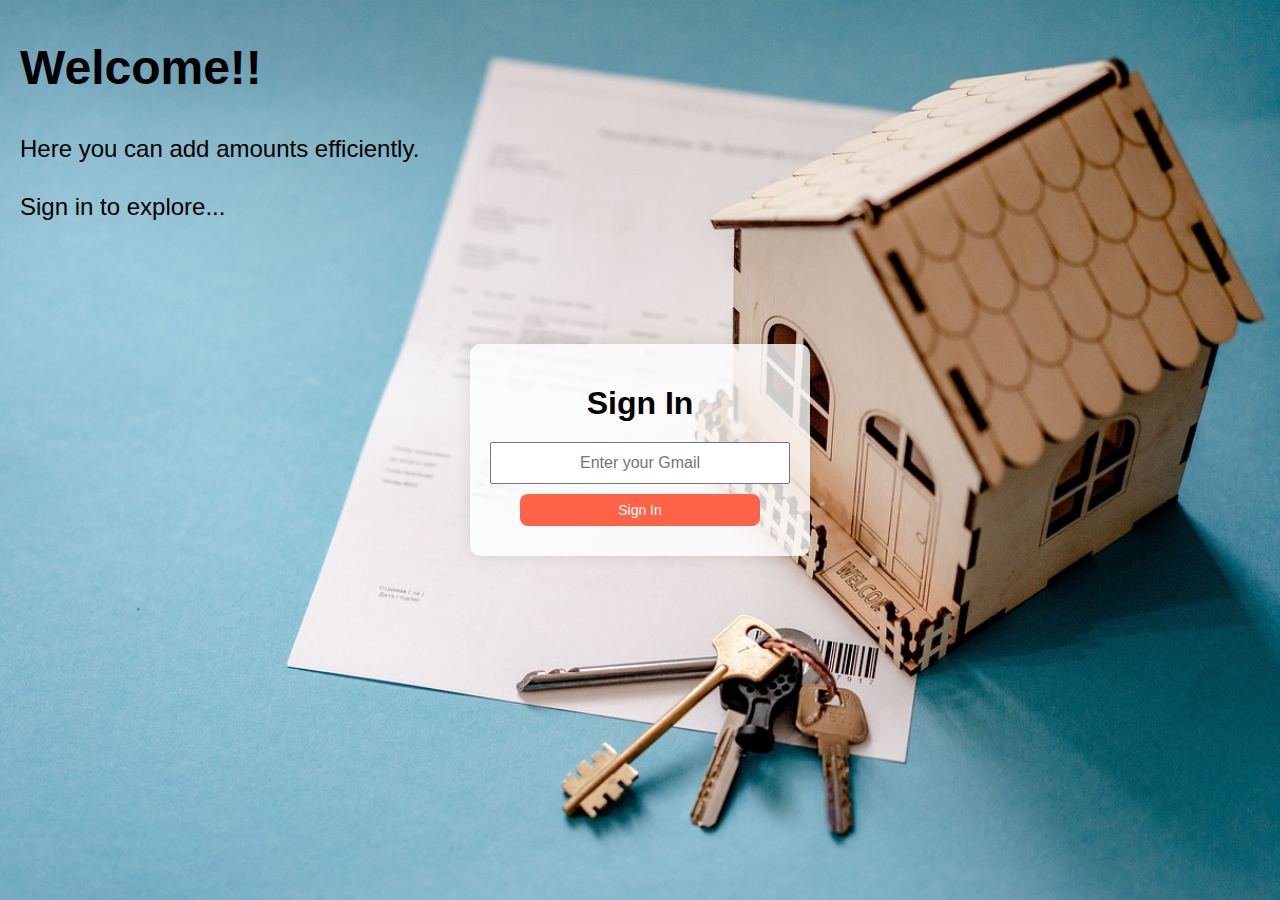
<file: index.html>
<!DOCTYPE html>
<html lang="en">
<head>
    <meta charset="UTF-8">
    <meta name="viewport" content="width=device-width, initial-scale=1.0">
    <title>Sign In and Amount Adder</title>
    <link rel="stylesheet" href="styles.css">
</head>
<body class="sign-in-page"> <!-- Initially set class to sign-in-page -->

    <div class="background-content">
        <h2>Welcome!!</h2>
        <p>Here you can add amounts efficiently.</p>
        <p>Sign in to explore...</p>
    </div>

    <!-- Sign In Section -->
    <div id="signInContainer" class="container">
        <h1>Sign In</h1>
        <input type="email" id="emailInput" placeholder="Enter your Gmail" 
        pattern="[a-zA-Z0-9._%+-]+@gmail\.com" title="Please enter a valid Gmail address (e.g. example@gmail.com)" required
        onkeypress="checkSignInEnter(event)" />

        <button onclick="signIn()">Sign In</button>
    </div>

    <!-- Amount Adder Section -->
    <div id="mainContent" class="container" style="display: none;">
        <!-- Animated Text Section -->
        <div id="animatedText" class="animated-text" style="display:block;">
            <p>💰💰Sum Up of Amounts Transffered To CHENCHU KRISHNAIAH!</p>
        </div>
        <h1>Amount Adder</h1>
        <input type="number" id="amountInput" placeholder="Enter an amount" onkeypress="checkEnter(event)" />
        <button onclick="addAmount()">Add</button>
        <p>Total Amount: <span id="totalAmount">0</span></p>

        <!-- Contact Us Button -->
        <a href="contact.html" class="contact-us-button">Contact Us</a>
    </div>
    <script src="script.js"></script>
</body>
</html>
</file>
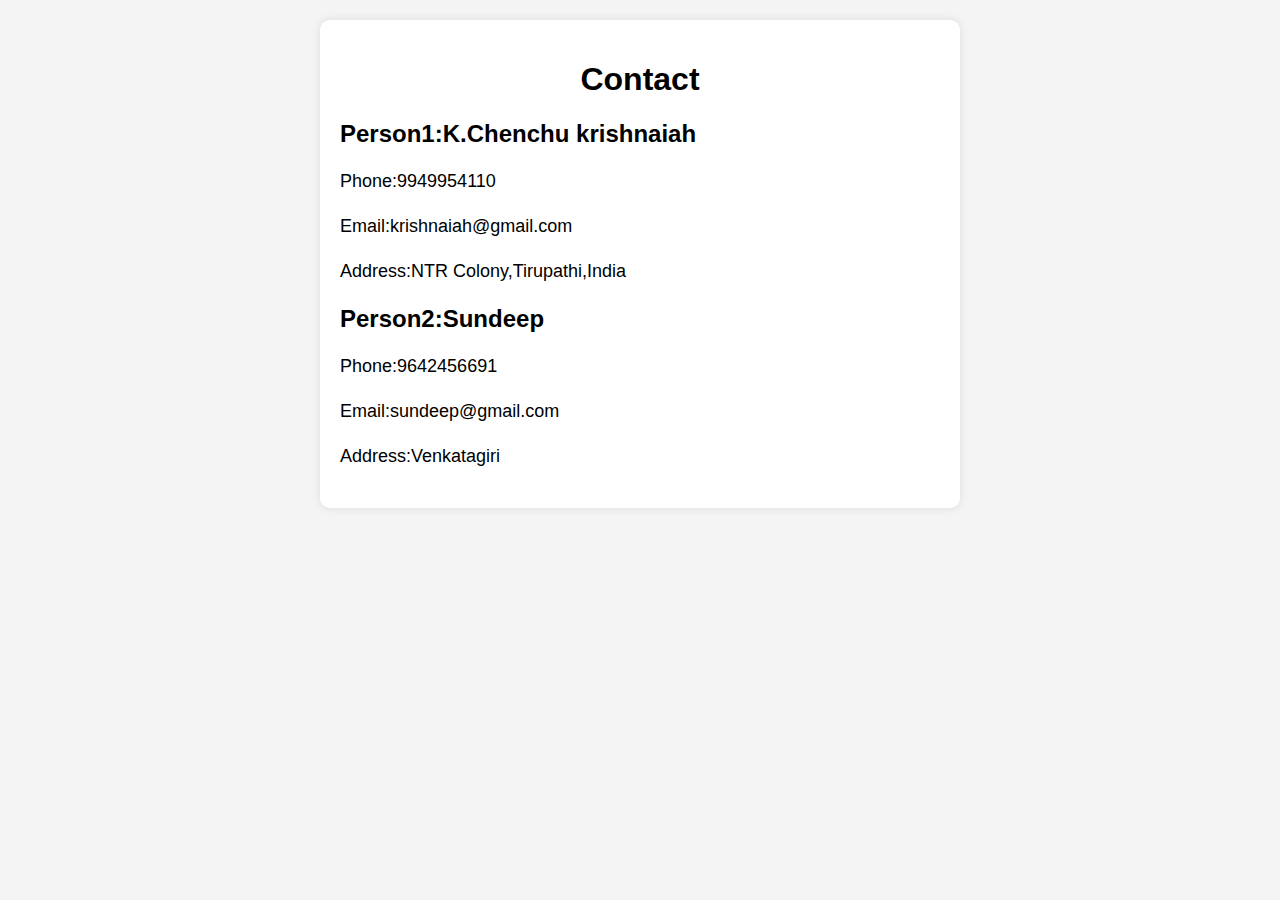
<file: contact.html>
<!DOCTYPE html>
<html lang="en">
<head>
    <meta charset="UTF-8">
    <meta name="viewport" content="width=device-width, initial-scale=1.0">
    <title>Contact Us</title>
    <style>
        body {
            font-family: Arial, sans-serif;
            background-color: #f4f4f4;
            margin: 0;
            padding: 20px;
        }
        .contact-container {
            max-width: 600px;
            margin: auto;
            padding: 20px;
            background-color: white;
            box-shadow: 0 0 10px rgba(0, 0, 0, 0.1);
            border-radius: 10px;
        }
        h1 {
            text-align: center;
        }
        p {
            font-size: 18px;
            line-height: 1.5;
        }
    </style>
</head>
<body>
    <div class="contact-container">
        <h1>Contact</h1>
        <h2>Person1:K.Chenchu krishnaiah</h2>
        <p>Phone:9949954110</p>
        <p>Email:krishnaiah@gmail.com</p>
        <p>Address:NTR Colony,Tirupathi,India</p>
        <h2>Person2:Sundeep</h2>
        <p>Phone:9642456691</p>
        <p>Email:sundeep@gmail.com</p>
        <p>Address:Venkatagiri</p>
    </div>
</body>
</html>
</file>
<file: styles.css>
body {
    font-family: Arial, sans-serif;
    background-color: #f4f4f4;
    display: flex;
    justify-content: center;
    align-items: center;
    height: 100vh;
    margin: 0;
}

.container {
    background-color: white;
    padding: 20px;
    border-radius: 10px;
    box-shadow: 0 0 15px rgba(0, 0, 0, 0.1);
    text-align: center;
    display: flex;
    flex-direction: column;
    align-items: center;
    justify-content: center;
    width: 300px; 
}

h1 {
    margin-bottom: 20px;
}
.gif-image {
    width: 200px;
    height: 200px;
    margin: 20px 0;
}
body {
    font-family: Arial, sans-serif;
    background-image:url('signin.jpg'); /* Path to your uploaded image */
    background-size:cover; /* Make sure the background covers the entire page */
    background-position:center; /* Center the background image */
    background-repeat: no-repeat; /* Prevent the background from repeating */
    background-color: aliceblue;
    display:flow-root;
    justify-content: center;
    align-items: center;
    height: 100vh;
    margin: 0;
}
.container {
    background-color: rgba(255, 255, 255, 0.8); /* Add semi-transparent white background for readability */
    padding: 20px;
    border-radius: 10px;
    box-shadow: 0 0 15px rgba(0, 0, 0, 0.1);
    text-align: center;
    display: flex;
    flex-direction: column;
    align-items: center;
    justify-content: center;
    width: 300px;
}

h1 {
    margin-bottom: 20px;
}
input {
    padding: 10px;
    font-size: 16px;
    margin-bottom: 10px;
    width: 100%;
    box-sizing: border-box;
}

button {
    padding: 10px 20px;
    font-size: 16px;
    margin-block-end:10px;
    cursor: pointer;
    background-color: #5c4caf;
    color: white;
    border: none;
    border-radius: 5px;
    width: 100%;
}

button:hover {
    background-color: #a04545;
    transform: scale(1.03);
}
button:active {
    background-color: #FF3300; /* Even darker shade on click */
    transform: scale(1);  /* Restore size on click */
}

p {
    font-size: 18px;
    margin-top: 20px;
}

.gif-image {
    width: 200px;
    height: 200px;
    margin: 20px 0;
}
/* Animated text at the top */
.animated-text {
    position: absolute;
    top: 10px;   /* Adjust this value to place it at the top */
    left: 0;  /* Starting point on the left side of the screen */
    width: 100%; /* Ensure it spans the full width of the screen */
    text-align: center;  /* Center the text horizontally within the container */
    z-index: 1;
    overflow: hidden; 
}
/* Animation using keyframes */
@keyframes moveLikeTrain {
    0% {
        transform: translateX(-100%);  /* Start off-screen to the left */
    }
    100% {
        transform: translateX(100%);   /* Move off-screen to the right */
    }
}

.animated-text p {
    font-size: 24px;  /* Adjust the size */
    font-weight: bold;
    color: #070707f4;   /* Adjust color */
    animation: moveLikeTrain 10s linear infinite;  /* Slowed down to 10s for smoother motion */
    transform: translateZ(0);  /* Prevents sub-pixel blurring by forcing the element onto the GPU */
    will-change: transform;    /* Optimize for smoother transformations */
    white-space: wrap;       /* Prevents the text from wrapping */
    -webkit-font-smoothing: antialiased;  /* Optimize font rendering */
    -moz-osx-font-smoothing: grayscale;
}
/* Body Styles */
body {
    font-family: Arial, sans-serif;
    background-color: #f4f4f4;
    display: flex;
    justify-content: center;
    align-items: center;
    height: 100vh;
    margin: 0;
    position: relative; /* For positioning background content */
}

/* Background Content Styles - Aligned to the left and vertically centered */
.background-content {
    position: absolute;
    top: 0;
    left: 0;  /* Align to the left */
    width: 40%;  /* Take up 40% of the screen width, adjust if needed */
    height: 100%;
    padding-left: 20px;  /* Padding for some spacing from the edge */
    z-index: -1;  /* Ensure it stays behind the sign-in container */
    display: flex;
    flex-direction:column;
    justify-content:top;  /* Vertically top the content */
    text-align:left;  /* Align text to the left */
    color: rgb(0, 0, 0); /* Slight transparency */
}

.background-content h2 {
    font-size: 48px;
    font-weight: bold;
    margin-bottom: 20px;
}

.background-content p {
    font-size: 24px;
    margin-bottom: 10px;
}
/* Add a media query for smaller screens */
@media screen and (max-width: 600px) {
    .background-content {
        width: 100%;  /* Make it take up the full width on mobile */
        padding-left: 10px;  /* Adjust padding for smaller screens */
        text-align: center;  /* Center the text on small screens */
    }

    .background-content h2 {
        font-size: 28px;  /* Reduce font size for smaller screens */
    }

    .background-content p {
        font-size: 18px;  /* Adjust paragraph size for better fit */
    }
}
Key Change

/* Sign In Container */
.container {
    background-color: white;
    padding: 20px;
    border-radius: 10px;
    box-shadow: 0 0 15px rgba(0, 0, 0, 0.1);
    text-align: center;
    display: flex;
    flex-direction: column;
    align-items: center;
    justify-content: center;
    width: 300px;
    z-index: 1; /* Ensure the sign-in container is above the background content */
}

input {
    padding: 10px;
    font-size: 16px;
    margin-bottom: 10px;
    width: 100%;
    box-sizing: border-box;
    text-align: center;
}

button {
    padding: 8px 0;
    font-size: 14px;
    cursor: pointer;
    background-color: #FF6347;
    color: white;
    border: none;
    border-radius: 8px;
    width: 80%;
}
/* Apply the animated GIF as a background for the body */
body.amount-adder-background {
    background-image: url('add.gif'); /* Background GIF */
    background-size: cover;  /* Cover entire page */
    background-position: center;  /* Center the image */
    background-repeat: no-repeat;  /* No repeat */
    /* No animation keyframes here */
}
/* Fixed position for the Contact Us button */
.contact-us-button {
    position: fixed;
    bottom: 20px;  /* Distance from the bottom of the page */
    right: 20px;   /* Distance from the right of the page */
    background-color: #FFC107;  /* Yellow color similar to the example */
    color: black;
    padding: 12px 20px;
    border-radius: 5px;
    box-shadow: 0 4px 8px rgba(0, 0, 0, 0.2); /* Depth effect */
    font-size: 16px;
    text-align: center;
    text-decoration: none;
    z-index: 1000; /* Ensure it's on top of all other elements */
    transition: background-color 0.3s, transform 0.3s;
}

.contact-us-button:hover {
    background-color: #FFA000; /* Darken on hover */
    transform: scale(1.05);  /* Slightly enlarge on hover */
}

/* Style for the Amount Adder container without animation */
#mainContent {
    background-color: rgba(255, 255, 255, 0.8);  /* Keep semi-transparent container */
    padding: 20px;
    border-radius: 10px;
    box-shadow: 0 0 15px rgba(0, 0, 0, 0.1);
    text-align: center;
    display: flex;
    flex-direction: column;
    align-items: center;
    justify-content: center;
    width: 300px;
    z-index: 1;  /* Keep it on top of the background */
    margin: 20px auto;
}

/* Remove any animations on container or text inside */
#mainContent h1, #mainContent input, #mainContent button, #mainContent p {
    animation: none;  /* No animation */
}
/* General Mobile Styles */
@media screen and (max-width: 600px) {

    /* Make the container full width on mobile */
    .container {
        width: 100%;
        padding: 15px;
        box-sizing: border-box;
    }

    /* Adjust input fields and buttons */
    input, button {
        font-size: 14px;
        padding: 8px;
    }

    /* Reduce button size */
    button {
        width: 100%;  /* Full width button on mobile */
    }

    /* Adjust heading font size */
    h1 {
        font-size: 24px;  /* Reduce heading size on mobile */
    }

    /* Adjust background content (if still using it) */
    .background-content {
        font-size: 14px;
        padding: 10px;
        text-align: center;
    }

    /* Adjust the size of the animated background image */
    body {
        background-size: cover;  /* Ensure the background image covers the mobile screen */
    }

    /* Contact Us Button - Make it smaller on mobile */
    .contact-us-button {
        padding: 10px;
        font-size: 14px;
        bottom: 10px;
        right: 10px;
    }
}
.container {
    display: flex;
    flex-direction: column; /* Stack items vertically */
    align-items: center;
    justify-content: center;
}
.gif-image {
    width: 100%; /* Responsive images: use the full width on mobile */
    height: auto; /* Maintain aspect ratio */
}

@media screen and (max-width: 600px) {
    h1 {
        font-size: 20px;  /* Smaller font for mobile */
    }

    p {
        font-size: 14px;  /* Adjust paragraph size */
    }
}
.animated-text {
    position: absolute; 
    top: 20px;  /* Adjust top positioning */
    left: 0;
    width: 100%; 
    text-align: center; 
    z-index: 1;
    font-size: 24px;  /* Adjust size if needed */
    font-weight: bold;
    color: #af4c4cd8;   /* Ensure text color is visible */
    animation: moveLikeTrain 10s linear infinite;
    white-space:wrap;
}

.animated-text p {
    font-size: 24px;  /* Adjust the size */
    font-weight: bold;
    color: #0a0a0a;   /* Adjust color */
    animation: moveLikeTrain 10s linear infinite;  /* Slowed down to 10s for smoother motion */
    transform: translateZ(0);  /* Prevents sub-pixel blurring by forcing the element onto the GPU */
    will-change: transform;    /* Optimize for smoother transformations */
    white-space: wrap;       /* Prevents the text from wrapping */
    -webkit-font-smoothing: antialiased;  /* Optimize font rendering */
    -moz-osx-font-smoothing: grayscale;
}
/* For mobile devices */
@media only screen and (max-width: 600px) {
    .welcome-note {
        font-size: 1.2rem; /* Make text smaller for mobile */
        margin: 10px;      /* Adjust margin for smaller screens */
    }

    .animated-text {
        display: block; /* Ensure it's visible */
        font-size: 1rem; /* Adjust font size */
    }

    .amount-adder {
        width: 90%;   /* Make sure the input box takes up most of the width */
    }
}
</file>
